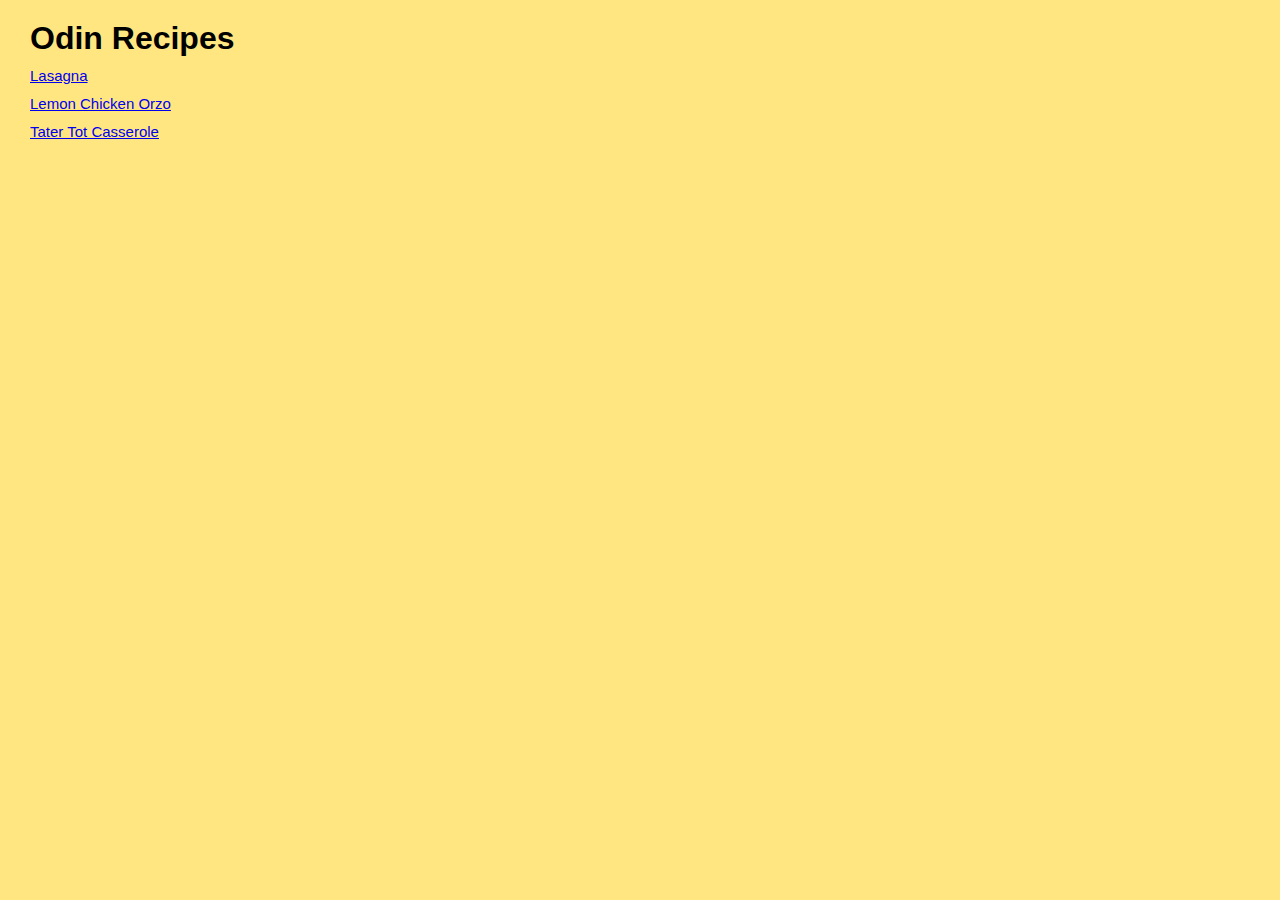
<file: index.html>
<!DOCTYPE html>
<html lang="en">
<head>
    <meta charset="UTF-8">
    <meta http-equiv="X-UA-Compatible" content="IE=edge">
    <meta name="viewport" content="width=device-width, initial-scale=1.0">
    <link rel="stylesheet" href="css/style.css">
    <title>Document</title>
</head>
<body>
    <h1>Odin Recipes</h1>
    <a href="recipes/lasagna.html">Lasagna</a>
    <div></div>
    <a href="recipes/lemon-chicken-orzo.html">Lemon Chicken Orzo</a>
    <div></div>
    <a href="recipes/tater-tot-casserole.html">Tater Tot Casserole</a>
</body>
</html>
</file>
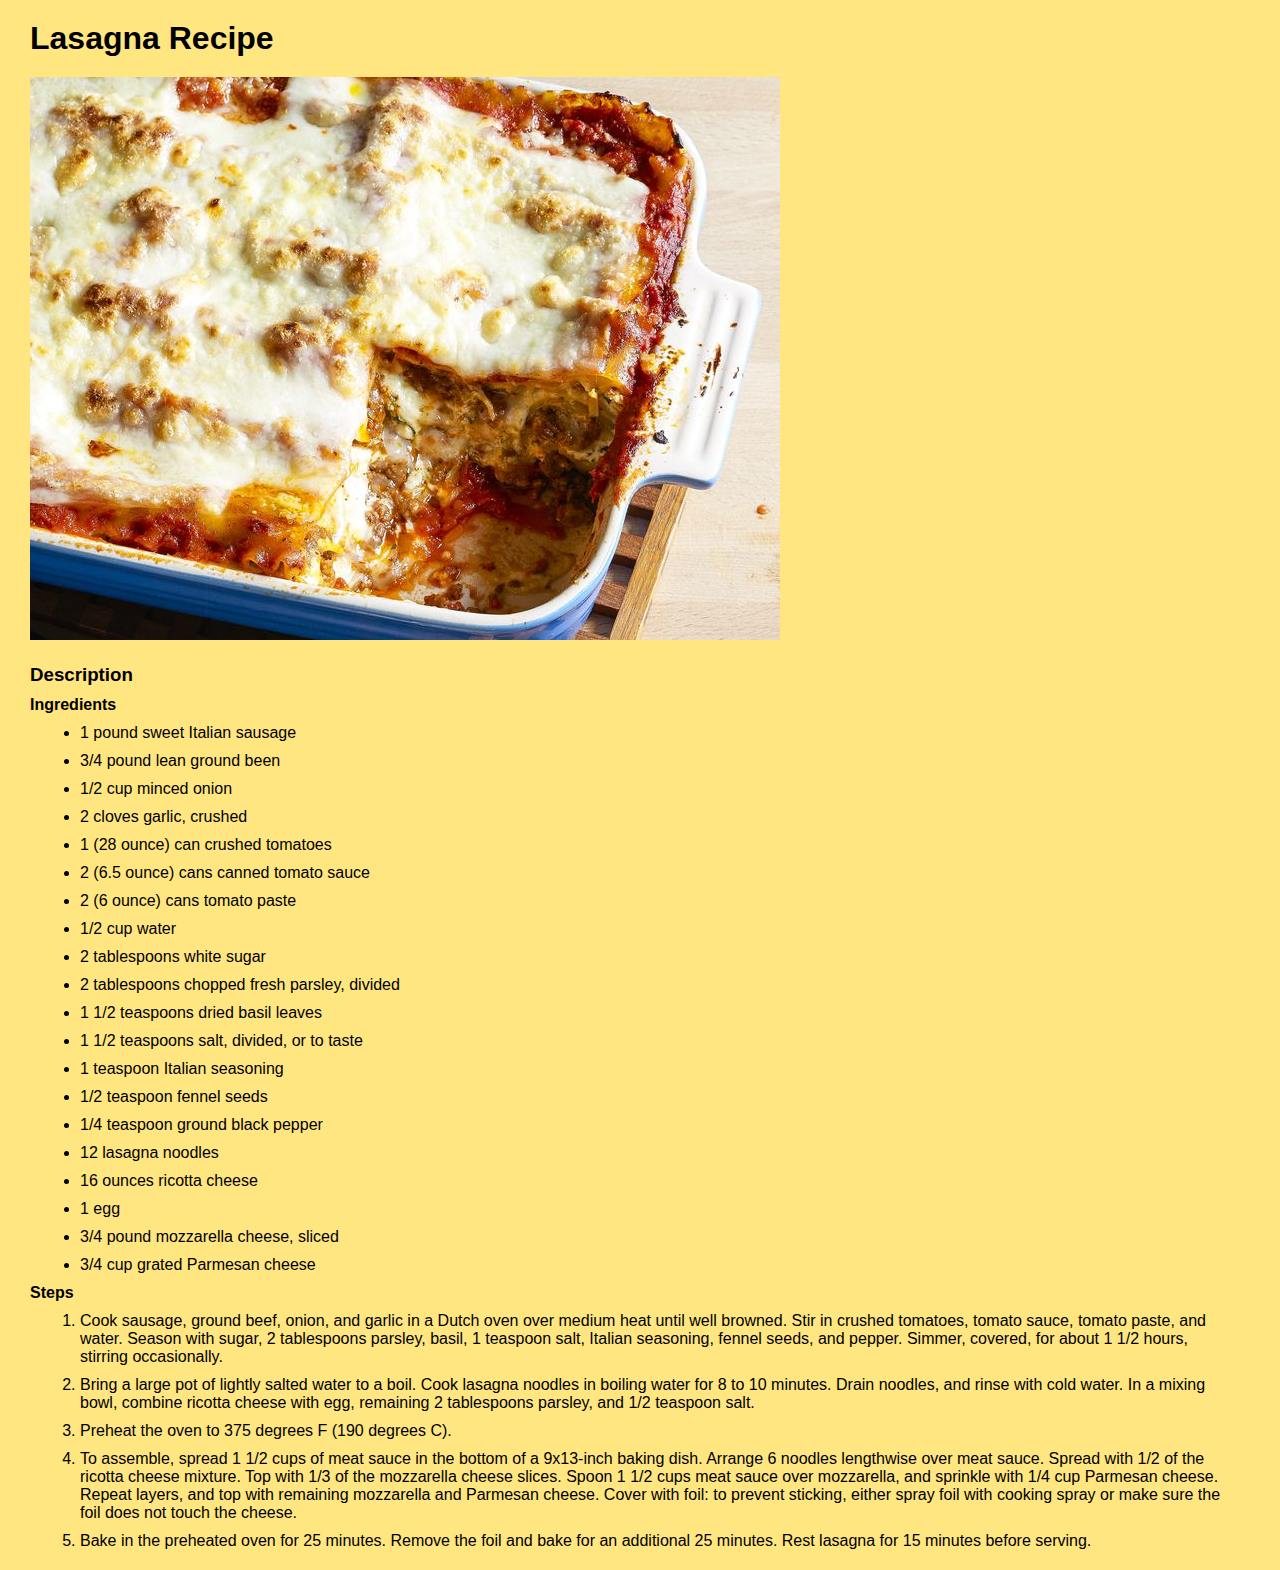
<file: recipes/lasagna.html>
<!DOCTYPE html>
<html lang="en">
<head>
    <meta charset="UTF-8">
    <meta http-equiv="X-UA-Compatible" content="IE=edge">
    <meta name="viewport" content="width="device-width", initial-scale=1.0">
    <link rel="stylesheet" href="../css/style.css">
    <title>Lasagna</title>
</head>
<body>
    <h1>Lasagna Recipe</h1>
    <img src="../img/lasagna.jpg">
    <h3>Description</h3>
    <h4>Ingredients</h4>
    <ul>
        <li>1 pound sweet Italian sausage</li>
        <li>3/4 pound lean ground been</li>
        <li>1/2 cup minced onion</li>
        <li>2 cloves garlic, crushed</li>
        <li>1 (28 ounce) can crushed tomatoes</li>
        <li>2 (6.5 ounce) cans canned tomato sauce</li>
        <li>2 (6 ounce) cans tomato paste</li>
        <li>1/2 cup water</li>
        <li>2 tablespoons white sugar</li>
        <li>2 tablespoons chopped fresh parsley, divided</li>
        <li>1 1/2 teaspoons dried basil leaves</li>
        <li>1 1/2 teaspoons salt, divided, or to taste</li>
        <li>1 teaspoon Italian seasoning</li>
        <li>1/2 teaspoon fennel seeds</li>
        <li>1/4 teaspoon ground black pepper</li>
        <li>12 lasagna noodles</li>
        <li>16 ounces ricotta cheese</li>
        <li>1 egg</li>
        <li>3/4 pound mozzarella cheese, sliced</li>
        <li>3/4 cup grated Parmesan cheese</li>
    </ul>
    <h4>Steps</h4>
    <ol>
        <li>Cook sausage, ground beef, onion, and garlic in a Dutch oven over medium heat until well browned. Stir in crushed tomatoes, tomato sauce, tomato paste, and water. Season with sugar, 2 tablespoons parsley, basil, 1 teaspoon salt, Italian seasoning, fennel seeds, and pepper. Simmer, covered, for about 1 1/2 hours, stirring occasionally.</li>
        <li>Bring a large pot of lightly salted water to a boil. Cook lasagna noodles in boiling water for 8 to 10 minutes. Drain noodles, and rinse with cold water. In a mixing bowl, combine ricotta cheese with egg, remaining 2 tablespoons parsley, and 1/2 teaspoon salt.</li>
        <li>Preheat the oven to 375 degrees F (190 degrees C).</li>
        <li>To assemble, spread 1 1/2 cups of meat sauce in the bottom of a 9x13-inch baking dish. Arrange 6 noodles lengthwise over meat sauce. Spread with 1/2 of the ricotta cheese mixture. Top with 1/3 of the mozzarella cheese slices. Spoon 1 1/2 cups meat sauce over mozzarella, and sprinkle with 1/4 cup Parmesan cheese. Repeat layers, and top with remaining mozzarella and Parmesan cheese. Cover with foil: to prevent sticking, either spray foil with cooking spray or make sure the foil does not touch the cheese.</li>
        <li>Bake in the preheated oven for 25 minutes. Remove the foil and bake for an additional 25 minutes. Rest lasagna for 15 minutes before serving.</li>
    </ol>
</body>
</html>
</file>
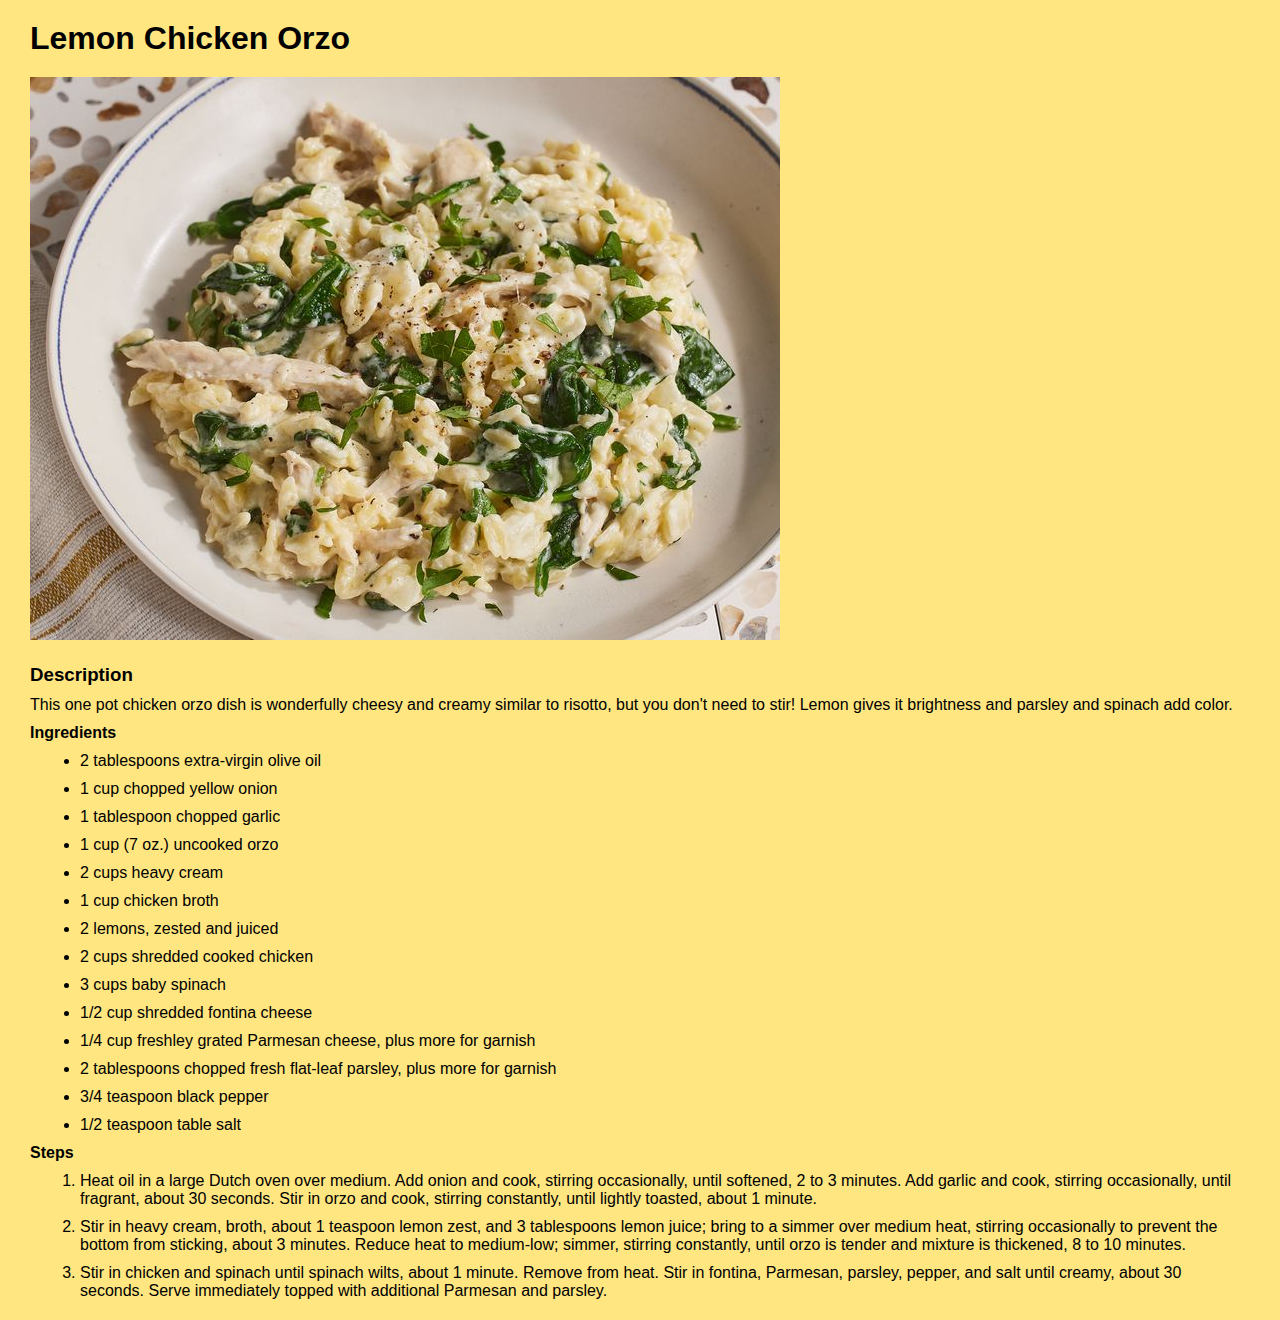
<file: recipes/lemon-chicken-orzo.html>
<!DOCTYPE html>
<html lang="en">
<head>
    <meta charset="UTF-8">
    <meta http-equiv="X-UA-Compatible" content="IE=edge">
    <meta name="viewport" content="width=device-width, initial-scale=1.0">
    <link rel="stylesheet" href="../css/style.css">
    <title>Lemon Chicken Orzo</title>
</head>
<body>
    <h1>Lemon Chicken Orzo</h1>
    <img src="../img/lemon-chicken-orzo.jpg">
    <h3>Description</h3>
    <p>This one pot chicken orzo dish is wonderfully cheesy and creamy similar to risotto, but you don't need to stir! Lemon gives it brightness and parsley and spinach add color.</p>
    <h4>Ingredients</h4>
    <ul>
        <li>2 tablespoons extra-virgin olive oil</li>
        <li>1 cup chopped yellow onion</li>
        <li>1 tablespoon chopped garlic</li>
        <li>1 cup (7 oz.) uncooked orzo</li>
        <li>2 cups heavy cream</li>
        <li>1 cup chicken broth</li>
        <li>2 lemons, zested and juiced</li>
        <li>2 cups shredded cooked chicken</li>
        <li>3 cups baby spinach</li>
        <li>1/2 cup shredded fontina cheese</li>
        <li>1/4 cup freshley grated Parmesan cheese, plus more for garnish</li>
        <li>2 tablespoons chopped fresh flat-leaf parsley, plus more for garnish</li>
        <li>3/4 teaspoon black pepper</li>
        <li>1/2 teaspoon table salt</li>
    </ul>
    <h4>Steps</h4>
    <ol>
        <li>Heat oil in a large Dutch oven over medium. Add onion and cook, stirring occasionally, until softened, 2 to 3 minutes. Add garlic and cook, stirring occasionally, until fragrant, about 30 seconds. Stir in orzo and cook, stirring constantly, until lightly toasted, about 1 minute.</li>
        <li>Stir in heavy cream, broth, about 1 teaspoon lemon zest, and 3 tablespoons lemon juice; bring to a simmer over medium heat, stirring occasionally to prevent the bottom from sticking, about 3 minutes. Reduce heat to medium-low; simmer, stirring constantly, until orzo is tender and mixture is thickened, 8 to 10 minutes.</li>
        <li>Stir in chicken and spinach until spinach wilts, about 1 minute. Remove from heat. Stir in fontina, Parmesan, parsley, pepper, and salt until creamy, about 30 seconds. Serve immediately topped with additional Parmesan and parsley.</li>

    </ol>
</body>
</html>
</file>
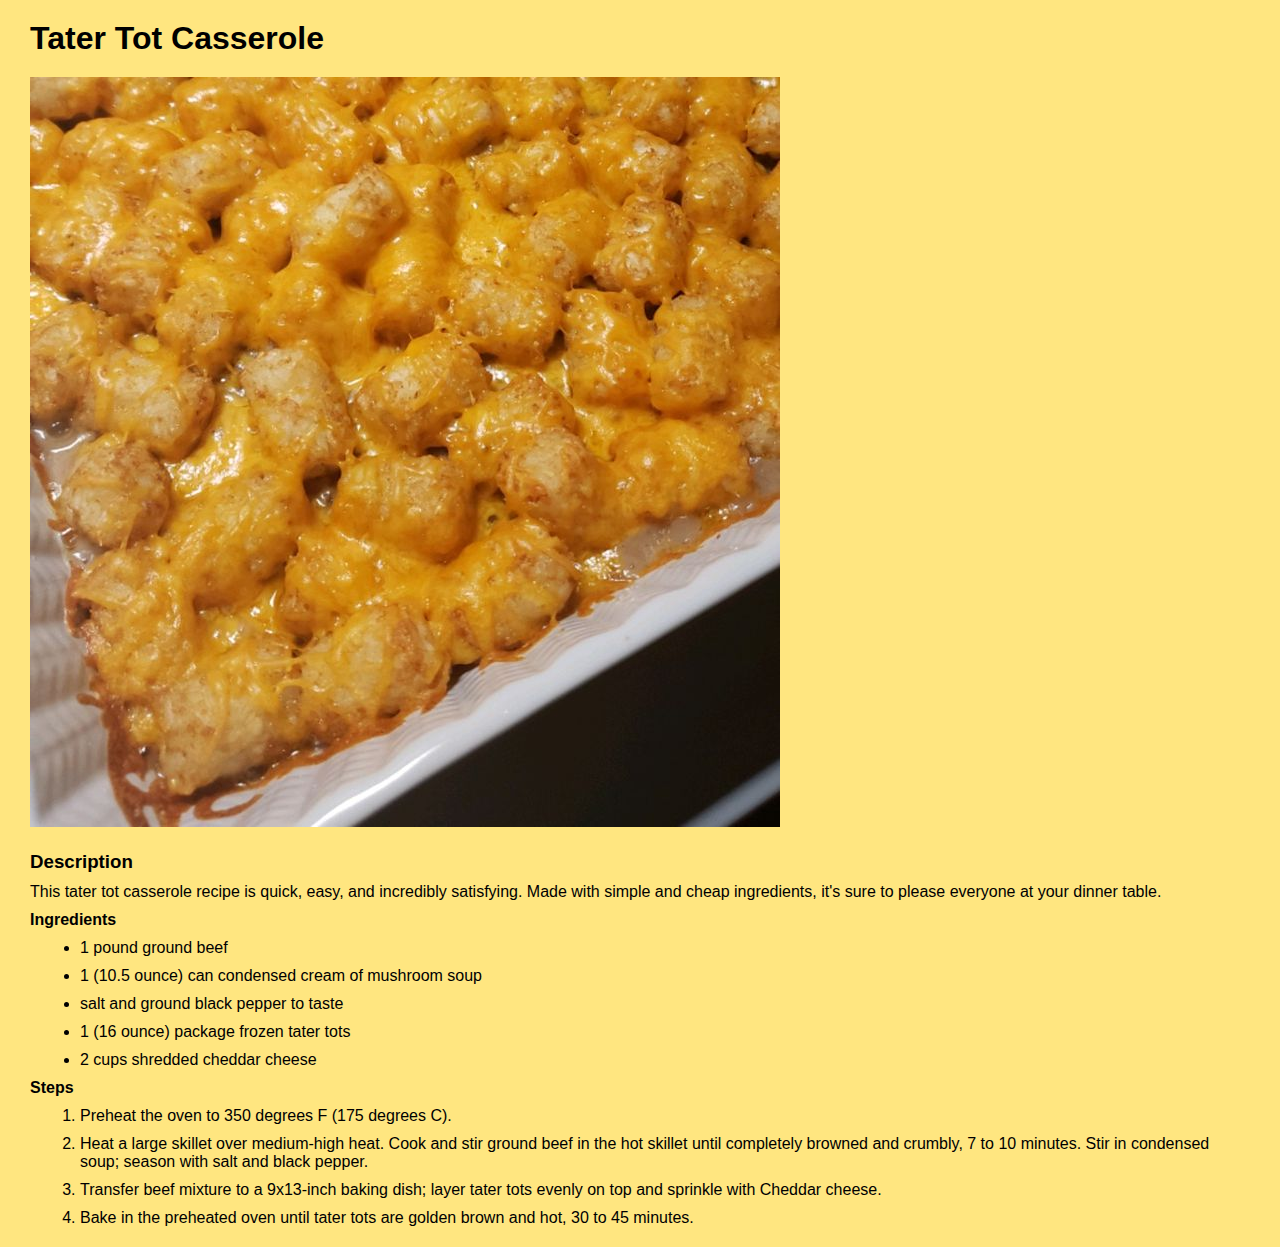
<file: recipes/tater-tot-casserole.html>
<!DOCTYPE html>
<html lang="en">
<head>
    <meta charset="UTF-8">
    <meta http-equiv="X-UA-Compatible" content="IE=edge">
    <meta name="viewport" content="width=device-width, initial-scale=1.0">
    <link rel="stylesheet" href="../css/style.css">
    <title>Tater Tot Casserole</title>
</head>
<body>
    <h1>Tater Tot Casserole</h1>
    <img src="../img/tater-tot-casserole.jpg">
    <h3>Description</h3>
    <p>This tater tot casserole recipe is quick, easy, and incredibly satisfying. Made with simple and cheap ingredients, it's sure to please everyone at your dinner table.</p>
    <h4>Ingredients</h4>
    <ul>
        <li>1 pound ground beef</li>
        <li>1 (10.5 ounce) can condensed cream of mushroom soup</li>
        <li>salt and ground black pepper to taste</li>
        <li>1 (16 ounce) package frozen tater tots</li>
        <li>2 cups shredded cheddar cheese</li>
    </ul>
    <h4>Steps</h4>
    <ol>
        <li>Preheat the oven to 350 degrees F (175 degrees C).</li>
        <li>Heat a large skillet over medium-high heat. Cook and stir ground beef in the hot skillet until completely browned and crumbly, 7 to 10 minutes. Stir in condensed soup; season with salt and black pepper.</li>
        <li>Transfer beef mixture to a 9x13-inch baking dish; layer tater tots evenly on top and sprinkle with Cheddar cheese.</li>
        <li>Bake in the preheated oven until tater tots are golden brown and hot, 30 to 45 minutes.</li>
    </ol>
</body>
</html>
</file>
<file: css/style.css>
* {
    margin: 10px;
    width: auto;
}

h1 {
    font-family: sans-serif;

}


body {
    background-color: #ffe680;
}

a {
    font-family: sans-serif;
    font-size: 15px;
}

h3 {
    font-family: sans-serif;

}

h4 {
    font-family: sans-serif;
}

ul{
    font-family: sans-serif;
}

ol {
    font-family: sans-serif;
}

p {
    font-family: sans-serif;
}
</file>
